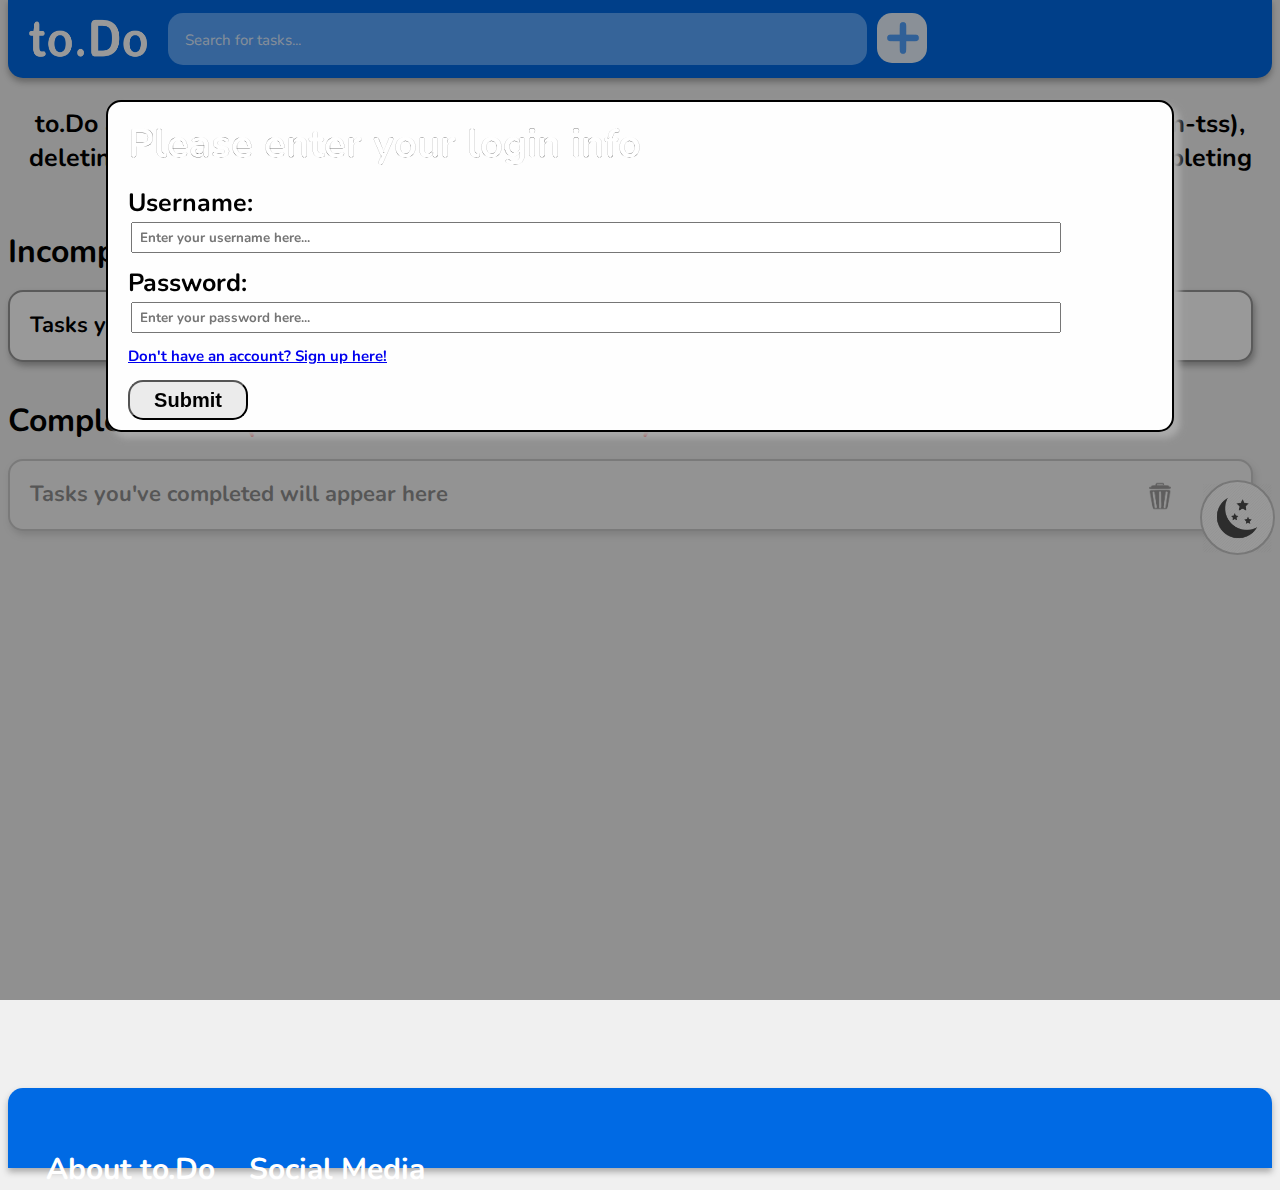
<file: Final Project/Index/Index.html>
<!DOCTYPE html>
<html id="html">
    <head>
        <title>to.Do (Online List App)</title>
        <!-- CSS -->
        <link href="../Index/Index.css" rel="stylesheet" type="text/css">
        <!-- Nunito font -->
        <link href="https://fonts.googleapis.com/css?family=Nunito&display=swap" rel="stylesheet">
        <!-- JavaScript -->
        <script src="../Index/Index.js"></script>
    </head>

    <body>
        <header>
            <!-- The blue bar behind everything -->
            <div style="width:100%;" id="headerRec"></div>
            <!-- to.Do logo -->
            <img src="Untitled-1.png" alt="toDo logo" id="mainlogo">
            <!-- Search Bar -->
            <input type="text" id="headerEntry" placeholder="Search for tasks...">
            <!-- The plus on the add button -->
            <button onclick="addbutton()" id="add"><img src="Untitled-2.png" alt="add button" id="plussign"></button>
        </header>
        <!--Popup modal-->
        <div id="myModal" class="modal">
            <div class="modal-content">
                <!--Login Form-->
                <!--ALSO THE LOGIN DOESNT SAVE TO LOCAL STORAGE YET BICH-->
                <form id="loginForm" onsubmit='return false'>
                    <label>
                        <p id="enterLogin">Please enter your login info</p>
                        Username:
                        <input type="text" name="username" id="usernameInput" placeholder="Enter your username here..."/>
                        <p id="spacer">.</p>
                        Password:
                        <input type="password" name="password" id="passwordInput" placeholder="Enter your password here..."/>
                        <br/>
                        <a href="../SignUpPage/SignUpPage.html" class="links" id="signUpLink">Don't have an account? Sign up here!</a>
                    </label>
                    <br>
                    <input type="submit" value="Submit" id="sendButton" onclick="login()"></input>
                </form>
            </div>
        </div>

        <h1 id="urtasks">to.Do aims to make sure you complete all current tasks before starting new ones. to.Do so (badum-tss), deleting
            a task will delete the top-most task, so ensure you have completed that task before completing another.
        </h1> <!--Placeholder text to prevent bad text formatting-->
        <h1 id="incompTitle">Incomplete Tasks</h1>
            <!-- Uncompleted task container -->
            <ul class="todo" id="incompCont">
                <li id="undoneTaskExample">
                    <label id="taskLabel1" class="taskLabel">Tasks you add will appear here</label>
                    <button id="trashbutton" onclick="trash()"><img src="Untitled-3.png" alt="trashbin" id="heejin"></button>
                </li>      
            </ul>

        <!--COMPLETE TASKS ARE A WIP AND ARE NOT READY FOR USE-->
        <h1 id="compTitle">Complete Tasks</h1> <h1 id="wipnotice">(THIS IS STILL A WIP SRY)</h1>
        <div class="doneContainer">
            <!-- Completed task container -->
            <ul id="finishedCont" class="done">
                <li id="doneTaskExample">
                    <label class="taskComplete">Tasks you've completed will appear here</label>
                    <button id="trashbutton" onclick="trash()"><img src="Untitled-3.png" alt="trashbin" id="heejin"></button>
                </li>
            </ul>
        </div>
        <button id="darkmode" onclick="darken()"><image src="nightmode-512.png" id="dmicon"></image></button>
    </body>
        <div id="footerRec"></div>
        <a href="../Instructions/Instructions.html" class="links" id="about">About to.Do</a>
        <a href="../SocMed/SocMed.html" class="links" id="socmed">Social Media</a>
</html>
</file>
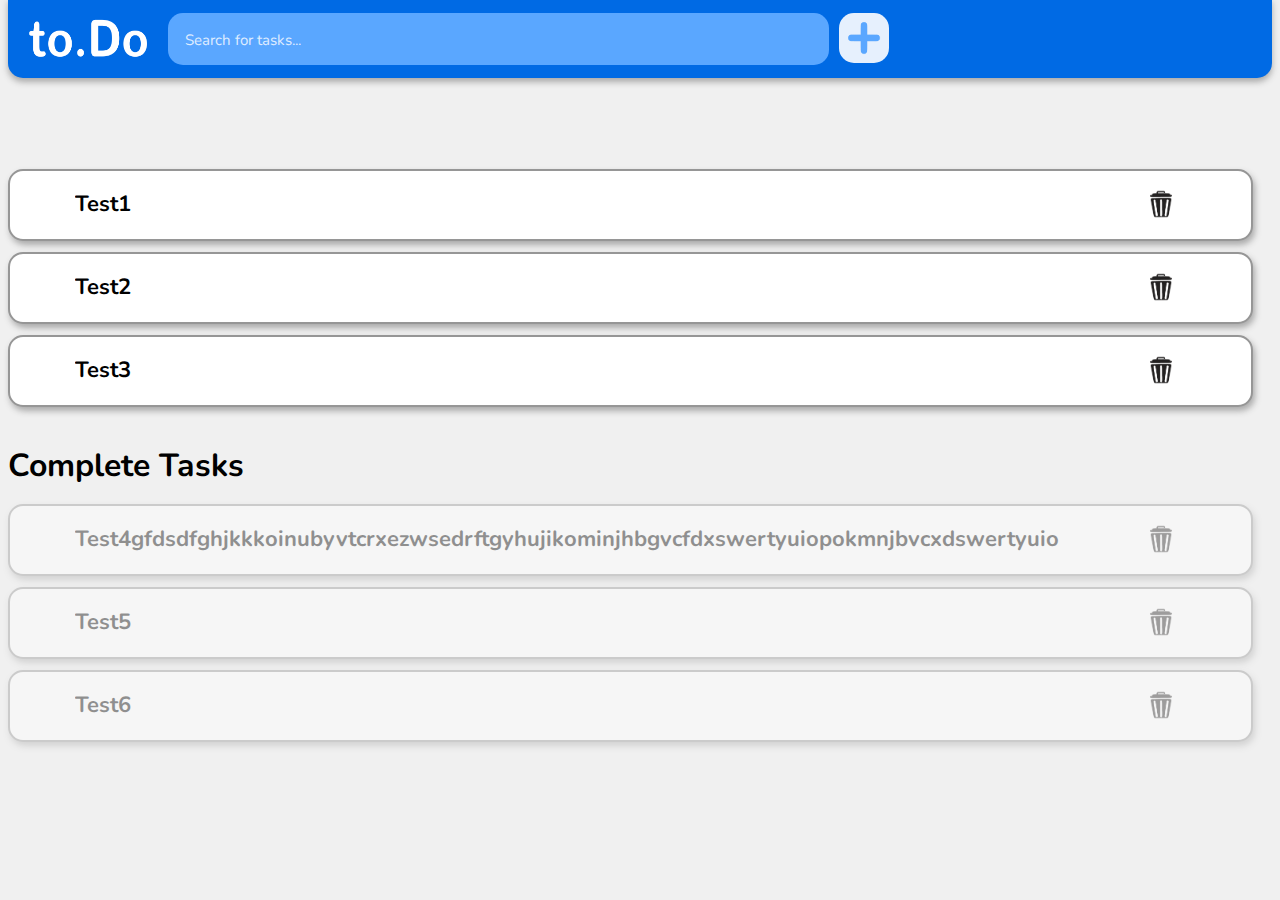
<file: Final Project/ToDoList.html>
<!DOCTYPE html>
<html>
    <head>
        <title>Basic To-Do List</title>
        <!-- CSS -->
        <link href="ToDoList.css" rel="stylesheet" type="text/css">
        <!-- Nunito font -->
        <link href="https://fonts.googleapis.com/css?family=Nunito&display=swap" rel="stylesheet">
        <!-- JavaScript -->
        <script src="ToDoList.js"></script>
    </head>
    <body>
        <header>
            <!-- The blue bar behind everything -->
            <div style="width:100%;" id="headerRec"></div>
            <!-- to.Do logo -->
            <img src="Untitled-1.png" alt="toDo logo" id="mainlogo">
            <!-- Search Bar -->
            <input type="text" id="headerEntry" placeholder="Search for tasks...">
            <!-- The plus on the add button -->
            <img src="Untitled-2.png" alt="add button" id="plussign">
            <button id="add"></button>
        </header>

        <h1 id="incompTitle">Incomplete Tasks</h1>
        <div class="undoneContainer">
            <!-- Uncompleted task container -->
            <ul class="todo">
                <li>
                    <img src="Untitled-3.png" alt="trashbin" id="heejin">
                    <label class="taskLabel">Test1</label>
                    <input type="button" id="trashbutton">
                </li>
            </ul>
            <ul class="todo">
                <li>
                    <img src="Untitled-3.png" alt="trashbin" id="heejin">
                    <label class="taskLabel">Test2</label>
                    <input type="button" id="trashbutton">
                </li>       
            </ul>
            <ul class="todo">
                    <li>
                        <img src="Untitled-3.png" alt="trashbin" id="heejin">
                        <label class="taskLabel">Test3</label>
                        <input type="button" id="trashbutton">
                    </li>       
                </ul>
        </div>

        <h1 id="compTitle">Complete Tasks</h1>
        <div class="doneContainer">
            <!-- Completed task container -->
            <ul class="done">
                <li>
                    <img src="Untitled-3.png" alt="trashbin" id="heejin">
                    <!-- PLEASE TEST OVERFLOWING CHARACTERS THXXX-->
                    <label class="taskComplete">Test4gfdsdfghjkkkoinubyvtcrxezwsedrftgyhujikominjhbgvcfdxswertyuiopokmnjbvcxdswertyuio</label>
                    <input type="button" id="trashbutton">
                </li>
            </ul>
            <ul class="done">
                <li>
                    <img src="Untitled-3.png" alt="trashbin" id="heejin">
                    <label class="taskComplete">Test5</label>
                    <input type="button" id="trashbutton">
                </li>
            </ul>
            <ul class="done">
                    <li>
                        <img src="Untitled-3.png" alt="trashbin" id="heejin">
                        <label class="taskComplete">Test6</label>
                        <input type="button" id="trashbutton">
                    </li>
                </ul>
        </div>
    </body>
    <footer>
        
    </footer>
</html>
</file>
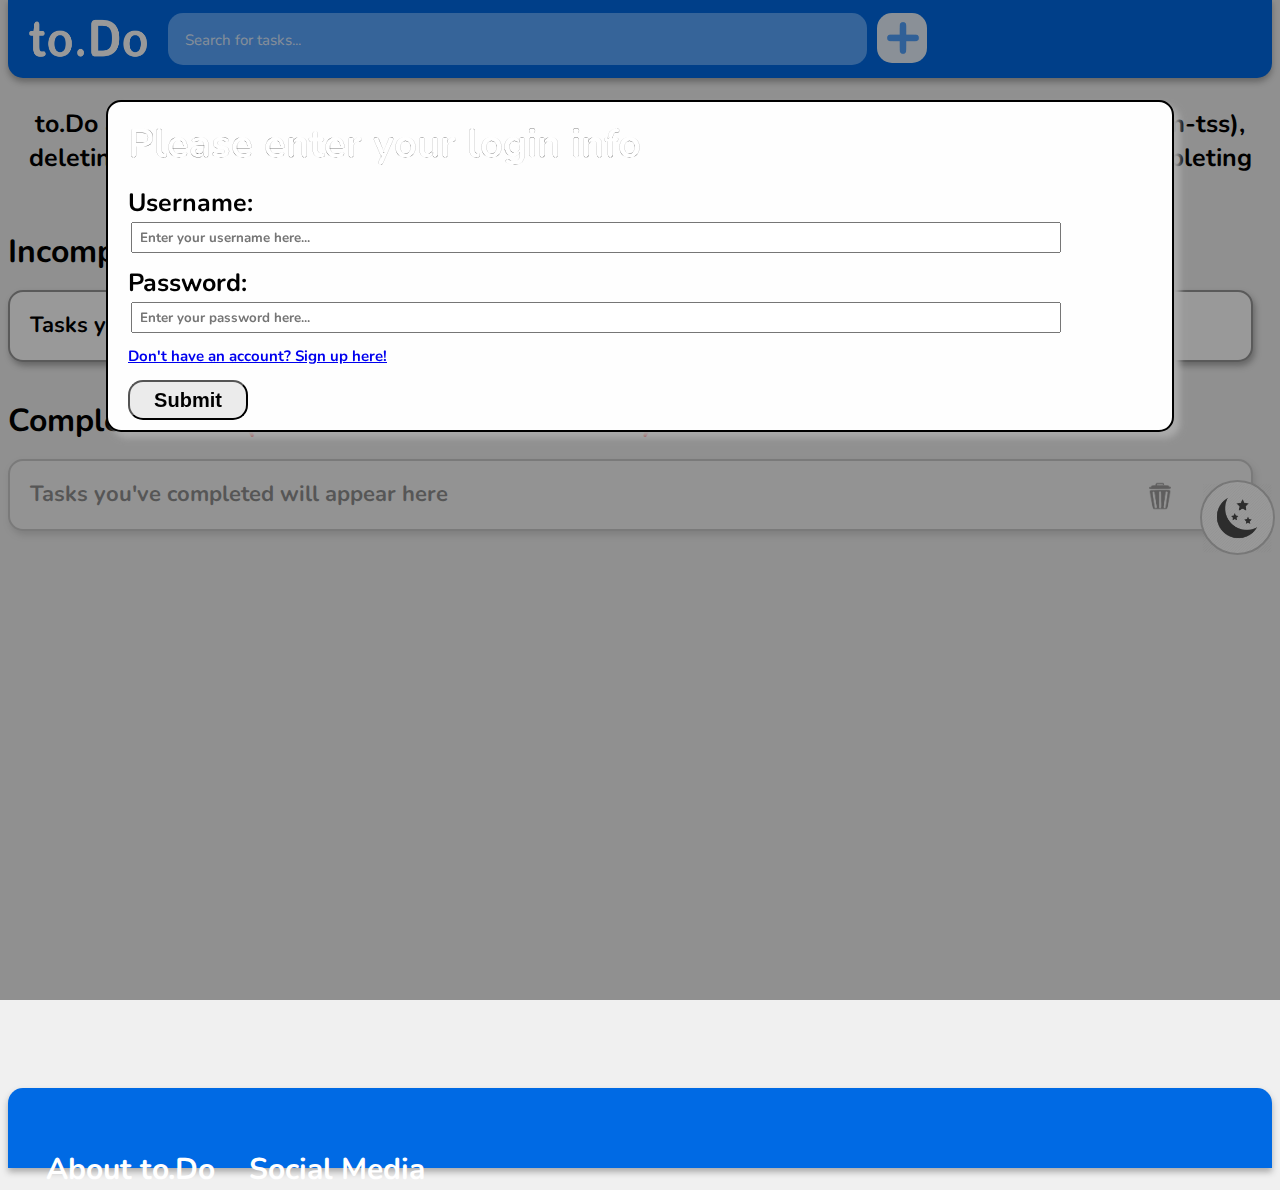
<file: Final Project/indexTESTBUILD/INDEXTESTBUILD.html>
<!DOCTYPE html>
<html id="html">
    <head>
        <title>to.Do (Online List App)</title>
        <!-- CSS -->
        <link href="INDEXTESTBUILD.css" rel="stylesheet" type="text/css">
        <!-- Nunito font -->
        <link href="https://fonts.googleapis.com/css?family=Nunito&display=swap" rel="stylesheet">
        <!-- JavaScript -->
        <script src="./INDEXTESTBUILD.js"></script>
    </head>

    <body>
        <header>
            <!-- The blue bar behind everything -->
            <div style="width:100%;" id="headerRec"></div>
            <!-- to.Do logo -->
            <img src="Untitled-1.png" alt="toDo logo" id="mainlogo">
            <!-- Search Bar -->
            <input type="text" id="headerEntry" placeholder="Search for tasks...">
            <!-- The plus on the add button -->
            <button onclick="addbutton()" id="add"><img src="Untitled-2.png" alt="add button" id="plussign"></button>
        </header>
        <!--Popup modal-->
        <div id="myModal" class="modal">
            <div class="modal-content">
                <!--Login Form-->
                <!--ALSO THE LOGIN DOESNT SAVE TO LOCAL STORAGE YET BICH-->
                <form id="loginForm" onsubmit='return false'>
                    <label>
                        <p id="enterLogin">Please enter your login info</p>
                        Username:
                        <input type="text" name="username" id="usernameInput" placeholder="Enter your username here..."/>
                        <p id="spacer">.</p>
                        Password:
                        <input type="password" name="password" id="passwordInput" placeholder="Enter your password here..."/>
                        <br/>
                        <a href="../SignUpPage/SignUpPage.html" class="links" id="signUpLink">Don't have an account? Sign up here!</a>
                    </label>
                    <br>
                    <input type="submit" value="Submit" id="sendButton" onclick="login()"></input>
                </form>
            </div>
        </div>

        <h1 id="urtasks">to.Do aims to make sure you complete all current tasks before starting new ones. to.Do so (badum-tss), deleting
            a task will delete the top-most task, so ensure you have completed that task before completing another.
        </h1> <!--Placeholder text to prevent bad text formatting-->
        <h1 id="incompTitle">Incomplete Tasks</h1>
            <!-- Uncompleted task container -->
            <ul class="todo" id="incompCont">
                <li id="undoneTaskExample">
                    <label id="taskLabel1" class="taskLabel">Tasks you add will appear here</label>
                    <button id="trashbutton" onclick="trash()"><img src="Untitled-3.png" alt="trashbin" id="heejin"></button>
                </li>      
            </ul>

        <!--COMPLETE TASKS ARE A WIP AND ARE NOT READY FOR USE-->
        <h1 id="compTitle">Complete Tasks</h1> <h1 id="wipnotice">(THIS IS STILL A WIP SRY)</h1>
        <div class="doneContainer">
            <!-- Completed task container -->
            <ul id="finishedCont" class="done">
                <li id="doneTaskExample">
                    <label class="taskComplete">Tasks you've completed will appear here</label>
                    <button id="trashbutton" onclick="trash()"><img src="Untitled-3.png" alt="trashbin" id="heejin"></button>
                </li>
            </ul>
        </div>
        <button id="darkmode" onclick="darken()"><image src="nightmode-512.png" id="dmicon"></image></button>
    </body>
        <div id="footerRec"></div>
        <a href="../Instructions/Instructions.html" class="links" id="about">About to.Do</a>
        <a href="../SocMed/SocMed.html" class="links" id="socmed">Social Media</a>
</html>
</file>
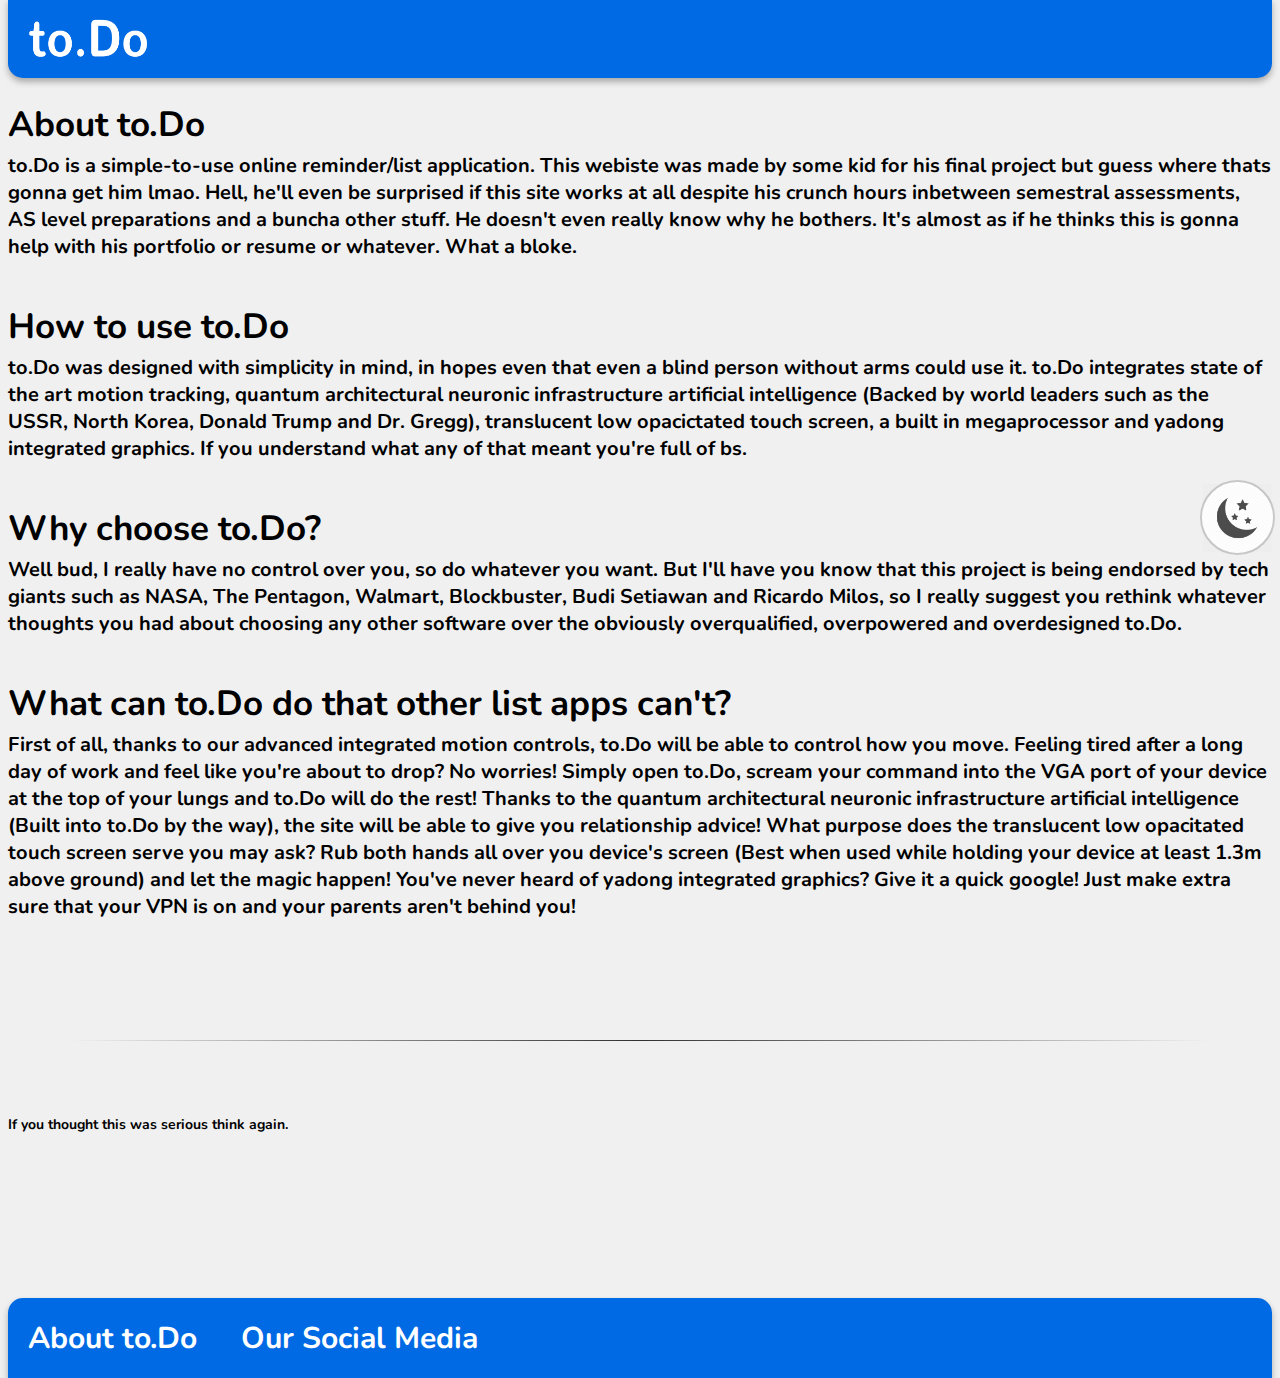
<file: Final Project/Instructions/Instructions.html>
<!DOCTYPE html>
<html id="html">
    <head>
        <title>How to use to.Do</title>
        <link href="Instructions.css" rel="stylesheet" type="text/css">
        <link href="https://fonts.googleapis.com/css?family=Nunito&display=swap" rel="stylesheet">
        <script src="Instructions.js"></script>
    </head>
    <body>
        <header>
            <div id="headerRec"></div>
            <a href="../Index/Index.html" id="redirecthome"><img src="Untitled-1.png" alt="toDo logo" id="mainlogo"></a>
        </header>
        <h1 id="abt">About to.Do</h1>
        <p id="abtt">to.Do is a simple-to-use online reminder/list application. This webiste was made by some kid for his final project
            but guess where thats gonna get him lmao. Hell, he'll even be surprised if this site works at all despite his crunch hours
            inbetween semestral assessments, AS level preparations and a buncha other stuff. He doesn't even really know why he bothers.
            It's almost as if he thinks this is gonna help with his portfolio or resume or whatever. What a bloke.
        </p>
        <h1 id="htu">How to use to.Do</h1>
        <p id="htut">to.Do was designed with simplicity in mind, in hopes even that even a blind person without arms could use it. to.Do integrates
            state of the art motion tracking, quantum architectural neuronic infrastructure artificial intelligence (Backed by world leaders
            such as the USSR, North Korea, Donald Trump and Dr. Gregg), translucent low opacictated touch screen, a built in megaprocessor
            and yadong integrated graphics. If you understand what any of that meant you're full of bs.
        </p>
        <h1 id="whytodo">Why choose to.Do?</h1>
        <p id="whytodot">Well bud, I really have no control over you, so do whatever you want. But I'll have you know that this project is being endorsed
            by tech giants such as NASA, The Pentagon, Walmart, Blockbuster, Budi Setiawan and Ricardo Milos, so I really suggest you rethink
            whatever thoughts you had about choosing any other software over the obviously overqualified, overpowered and overdesigned to.Do.
        </p>
        <h1 id="whattodo">What can to.Do do that other list apps can't?</h1>
        <p id="whattodot">First of all, thanks to our advanced integrated motion controls, to.Do will be able to control how you move. Feeling tired after a
            long day of work and feel like you're about to drop? No worries! Simply open to.Do, scream your command into the VGA port of your
            device at the top of your lungs and to.Do will do the rest! Thanks to the quantum architectural neuronic infrastructure artificial
            intelligence (Built into to.Do by the way), the site will be able to give you relationship advice! What purpose does the translucent
            low opacitated touch screen serve you may ask? Rub both hands all over you device's screen (Best when used while holding your device
            at least 1.3m above ground) and let the magic happen! You've never heard of yadong integrated graphics? Give it a quick google! Just
            make extra sure that your VPN is on and your parents aren't behind you!
        <br>
        <div class="wrapper">
            <div class="divider div-transparent"></div>
        </div>
        <p style="font-size:14px;">If you thought this was serious think again.</p>
        <button id="darkmode" onclick="darken()"><image src="nightmode-512.png" id="dmicon"></image></button>
    </body>
        <div id="footerRec"></div>
        <a href="../Instructions/Instructions.html" class="links" id="about">About to.Do</a>
        <a href="../SocMed/SocMed.html" class="links" id="socmed">Our Social Media</a>
</html>
</file>
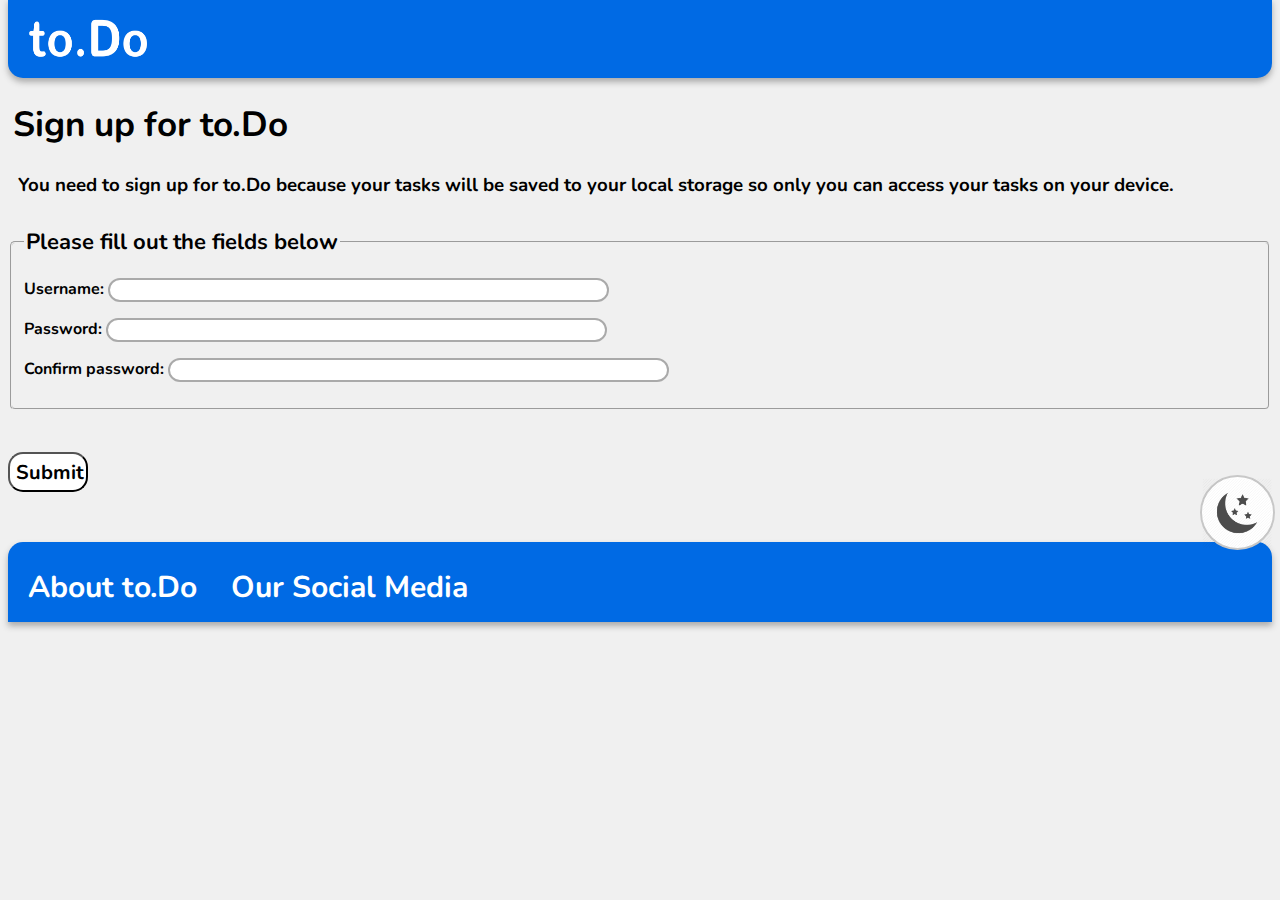
<file: Final Project/SignUpPage/SignUpPage.html>
<!DOCTYPE html>
<html id="html">
    <head>
        <title>Sign up for to.Do</title>
        <!-- CSS -->
        <link href="SignUpPage.css" rel="stylesheet" type="text/css">
        <!-- Nunito font -->
        <link href="https://fonts.googleapis.com/css?family=Nunito&display=swap" rel="stylesheet">
        <!-- JavaScript -->
        <script src="../SignUpPage/SignUpPage.js"></script>
    </head>

    <body>
        <header>
            <!-- The blue bar behind everything -->
            <div style="width:100%;" id="headerRec"></div>
            <!-- to.Do logo -->
            <a href="../Index/Index.html" id="redirecthome"><img src="Untitled-1.png" alt="toDo logo" id="mainlogo"></a>
        </header>

        <h1 id="signintext">Sign up for to.Do</h1>
        <h3 id="why">You need to sign up for to.Do because your tasks will be
            saved to your local storage so only you can access your tasks
            on your device.
        </h3>
        <form>
            <fieldset id="pinfo">
                <legend>Please fill out the fields below</legend>
                <p>
                    <label for="uName">Username:</label>
                    <input id="userName" name="username" type="text">
                </p>
                <p>
                    <label for="password">Password:</label>
                    <input id="password" name="passWord" type="text">
                </p>
                <p>
                    <label for="confirmPassword">Confirm password:</label>
                    <input id="confirmPassword" name="confirmpassWord" type="password">
                </p>
            </fieldset>
        </form>
        <br>
        <input type="submit" value="Submit" id="signedUp" onclick="sendinfo()"></input>
        <button id="darkmode" onclick="darken()"><image src="nightmode-512.png" id="dmicon"></image></button>
    </body>
    <footer>
        <div id="footerRec"></div>
        <a href="../Instructions/Instructions.html" class="links" id="about">About to.Do</a>
        <a href="../SocMed/SocMed.html" class="links" id="socmed">Our Social Media</a>
    </footer>
</html>
</file>
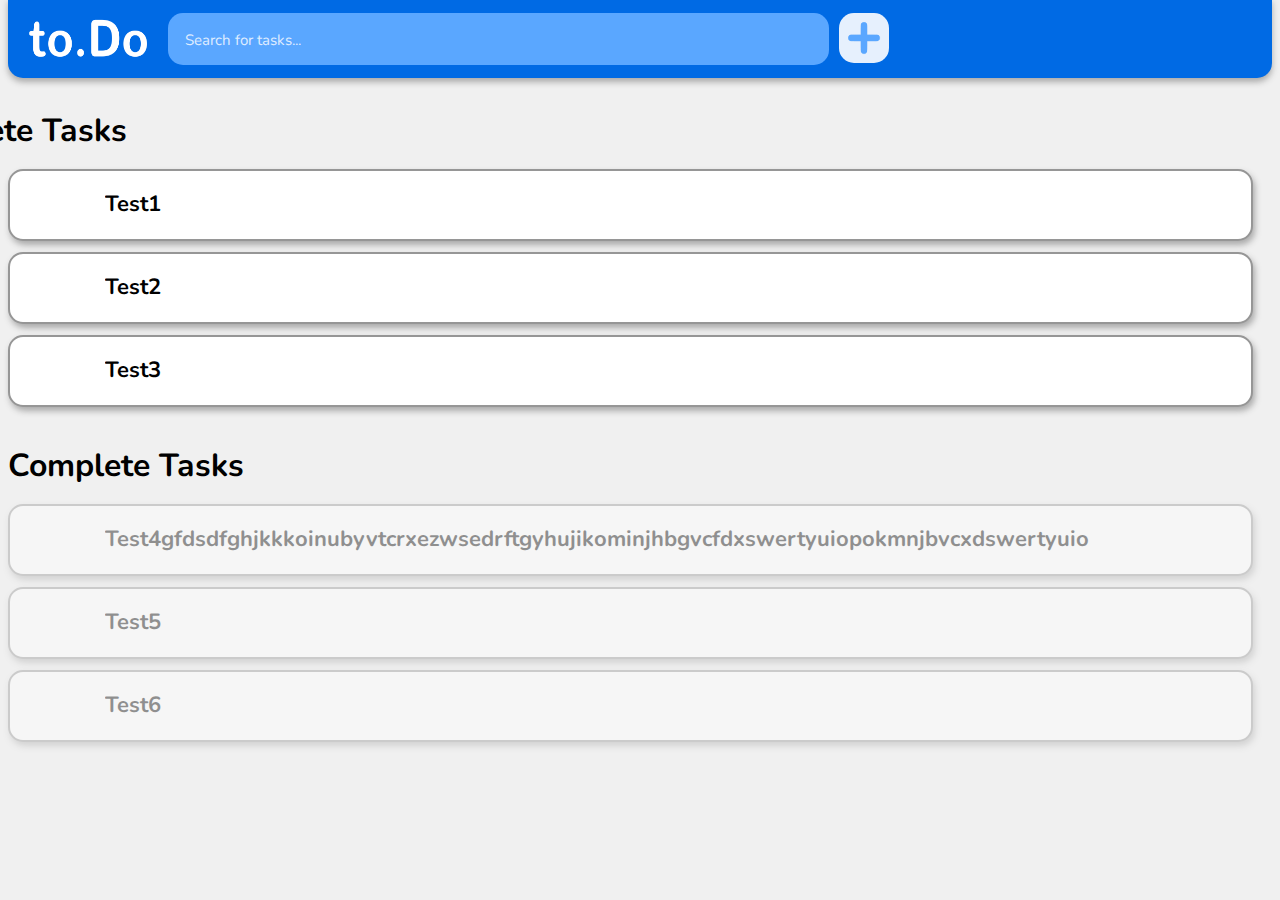
<file: Final Project/ToDoList/ToDoList.html>
<!DOCTYPE html>
<html>
    <head>
        <title>Basic To-Do List</title>
        <!-- CSS -->
        <link href="ToDoList.css" rel="stylesheet" type="text/css">
        <!-- Nunito font -->
        <link href="https://fonts.googleapis.com/css?family=Nunito&display=swap" rel="stylesheet">
        <!-- JavaScript -->
        <script src="ToDoList.js"></script>
    </head>
    
        <header>
            <!-- The blue bar behind everything -->
            <div style="width:100%;" id="headerRec"></div>
            <!-- to.Do logo -->
            <img src="Untitled-1.png" alt="toDo logo" id="mainlogo">
            <!-- Search Bar -->
            <input type="text" id="headerEntry" placeholder="Search for tasks...">
            <!-- The plus on the add button -->
            <img src="Untitled-2.png" alt="add button" id="plussign">
            <button id="add"></button>
        </header>
    <body>
        <h1 id="incompTitle">Incomplete Tasks</h1> <!--RUSAK ENTAH NAPA-->
        <div class="undoneContainer">
            <!-- Uncompleted task container -->
            <ul class="todo">
                <li>
                    <img src="Untitled-3.png" alt="trashbin" id="heejin">
                    <label class="taskLabel">Test1</label>
                    <input type="button" id="trashbutton">
                </li>
            </ul>
            <ul class="todo">
                <li>
                    <img src="Untitled-3.png" alt="trashbin" id="heejin">
                    <label class="taskLabel">Test2</label>
                    <input type="button" id="trashbutton">
                </li>       
            </ul>
            <ul class="todo">
                    <li>
                        <img src="Untitled-3.png" alt="trashbin" id="heejin">
                        <label class="taskLabel">Test3</label>
                        <input type="button" id="trashbutton">
                    </li>       
                </ul>
        </div>

        <h1 id="compTitle">Complete Tasks</h1>
        <div class="doneContainer">
            <!-- Completed task container -->
            <ul class="done">
                <li>
                    <img src="Untitled-3.png" alt="trashbin" id="heejin">
                    <!-- PLEASE TEST OVERFLOWING CHARACTERS THXXX-->
                    <label class="taskComplete">Test4gfdsdfghjkkkoinubyvtcrxezwsedrftgyhujikominjhbgvcfdxswertyuiopokmnjbvcxdswertyuio</label>
                    <input type="button" id="trashbutton">
                </li>
            </ul>
            <ul class="done">
                <li>
                    <img src="Untitled-3.png" alt="trashbin" id="heejin">
                    <label class="taskComplete">Test5</label>
                    <input type="button" id="trashbutton">
                </li>
            </ul>
            <ul class="done">
                    <li>
                        <img src="Untitled-3.png" alt="trashbin" id="heejin">
                        <label class="taskComplete">Test6</label>
                        <input type="button" id="trashbutton">
                    </li>
                </ul>
        </div>
    </body>
    <footer>
        
    </footer>
</html>
</file>
<file: Final Project/Index/Index.css>
html {
    font-family: 'Nunito', sans-serif;
    background-color: rgb(240, 240, 240, 0.98);
    width: auto;
    max-width: 100%;
    overflow-x: hidden;
}

body {
    height: 100%;
    z-index: -1;
}

h1 {
    position: relative;
    font-weight: bold;
    font-size: 32px;
    float: left;
    z-index: 0;
}

/* Text field input style */
input {
    width: 90%;
    height: 25px;
}

/* LOGIN POPUP ELEMENTS */
/* Login Popup modal */
.modal {
    display: none;
    position: fixed;
    z-index: 1;
    padding-top: 100px;
    left: 0;
    top: 0;
    width: 100%;
    height: 100%;
    overflow: auto;
    background-color: rgb(0,0,0);
    background-color: rgba(0,0,0,0.4);
}

/* Login Popup Modal Content */
.modal-content {
    background-color: #fefefe;
    margin: auto;
    padding: 20px;
    border: 2px solid rgb(0, 0, 0);
    border-radius: 15px;
    width: 80%;
    font-weight: bold;
    font-size: 25px;
    box-shadow: 6px 6px 6px rgb(170, 170, 170);
}

/* Login popup title */
#enterLogin {
    position: relative;
    margin: 5px;
    top: -10px;
    left: -5px;
    font-size: 40px;
    color: white;
    font-weight: bold;
    -webkit-text-stroke: 0.1px black;
}

/* Space between Username and Password text */
#spacer {
    color: transparent;
    font-size: 3px;
}

/* Login Popup Username Field */
#usernameInput {
    position: relative;
    right: -3px;
    top: -3px;
}

#usernameInput::placeholder {
    font-weight: bold;
    font-family: 'Nunito', sans-serif;
    text-indent: 5px;
}

/* Login Popup Password Field */
#passwordInput {
    position: relative;
    right: -3px;
    top: -3px;
}

#passwordInput::placeholder {
    font-weight: bold;
    font-family: 'Nunito', sans-serif;
    text-indent: 5px;
}

#signUpLink {
    font-size: 15px;
}

/* Login Popup Submit Button */
#sendButton {
    border-radius: 15px;
    border-color: black;
    background-color: rgba(235, 235, 235, 0.98);
    font-weight: bold;
    font-size: 20px;
    position: relative;
    width: 120px;
    height: 40px;
    top: 10px;
}

/* END OF LOGIN POPUP ELEMENTS */

/* HEADER ELEMENTS */
/* to.Do Logo Img */
#mainlogo {
    position: relative;
    z-index: 0;
    width: 120px;
    height: 80px;
    float: left;
    margin-top: -90px;
    left: 20px;
}

/* Blue header bar */
#headerRec {
    position: relative;
    width: 100%;
    height: 80px;
    bottom: 10px;
    z-index: -1;
    background-color: rgb(0, 106, 228);
    border-bottom-left-radius: 15px;
    border-bottom-right-radius: 15px;
    box-shadow: 0px 4px 6px rgb(170, 170, 170);
}

/* Header text entry bar */
#headerEntry {
    position: relative;
    bottom: 75px;
    text-indent: 15px;
    font-size: 15px;
    color: white;
    z-index: 1;
    left: 160px;
    float: left;
    width: 55%;
    height: 50px;
    background: rgb(90, 167, 255);
    border-radius: 15px;
    border: 0px;
    box-shadow: none;
    outline: none;
}

#headerEntry::placeholder {
    color: white;
    opacity: 0.8;
    font-family: 'Nunito', sans-serif;
}

/* Plus img on add button */
#plussign {
    position: relative;
    z-index: 1;
    width: 40px;
    height: 40px;
    float: left;
    left: 0px;
}

button#add {
    position: relative;
    z-index: 0;
    width: 50px;
    height: 50px;
    float: left;
    margin-top: -75px;
    left: 170px;
    background: white;
    outline: none;
    border-radius: 15px;
    border: none;
    position: relative;
    opacity: 0.9;
}

/* END OF HEADER ELEMENTS */

/* Placeholder text to prevent bad text formatting */
#urtasks {
    position: relative;
    float: left;
    font-size: 25px;
    font-weight: bold;
    top: -50px;
    margin-bottom: -50px;
    text-align: center;
    margin-left: 2px;
    margin-right: 2px;
}

/* Incomplete Task Label */
#incompTitle {
    z-index: -1;
}

/* Title of Incomplete task */
.taskLabel {
    z-index: 1;
    max-width: 95%;
    height: 50px;
    overflow: hidden;
    left: 0px;
    position: relative;
}

/* Title of Incomplete Added tasks */
.undoneAddedTasks {
    z-index: 1;
    max-width: 95%;
    height: 50px;
    overflow: hidden;
    left: 0px;
    position: relative;
}

/* Text container */
.todo {
    z-index: -1;
    position: relative;
    width: 95%;
    float: left;
    margin-top: -5px;
    border-style: solid;
    border-width: 2px;
    border-color: rgb(150, 150, 150);
    border-radius: 15px;
    font-weight: bold;
    background-color: white;
    box-shadow: 2px 4px 6px rgb(170, 170, 170);
}

ul.todo li {
    z-index: -1;
    width: 90%;
    height: 50px;
    float: left;
    margin-top: 18px;
    margin-left: -20px;
    background-color: white;
    list-style: none;
    font-size: 22px;
}

/* Title of Complete task */
.taskComplete {
    z-index: 1;
    max-width: 95%;
    height: 50px;
    overflow: hidden;
    left: 0px;
    position: relative;
}

/* Text container */
.done {
    z-index: -1;
    position: relative;
    width: 95%;
    float: left;
    margin-top: -5px;
    border-style: solid;
    border-width: 2px;
    border-color: rgb(150, 150, 150);
    border-radius: 15px;
    font-weight: bold;
    background-color: white;
    box-shadow: 2px 4px 6px rgb(170, 170, 170);
    opacity: 40%;
}

ul.done li {
    z-index: -1;
    width: 90%;
    height: 50px;
    float: left;
    margin-top: 18px;
    margin-left: -20px;
    background-color: white;
    list-style: none;
    font-size: 22px;
}

/* Button to open Detail Modal */
#taskButton {
    z-index: 1;
    position: relative;
    width: 95%;
    height: 70px;
    float: left;
    top: -71px;
    left: 40px;
    background-color: transparent;
    border: none;
    border-radius: 15px;
}

/* Task Detail Modal */
.taskcontent {
    background-color: #fefefe;
    margin: auto;
    z-index: 1;
    padding: 20px;
    border: 2px solid rgb(0, 0, 0);
    border-radius: 15px;
    width: 80%;
    height: 150px;
    font-weight: bold;
    font-size: 25px;
    box-shadow: 6px 6px 6px rgb(170, 170, 170);
}

/* Content inside Task Detail Modal */
.taskdetails {
    position: relative;
    float: left;
    left: -250px;
    top: 50px;
}

/* Trash Can Icon */
#heejin { /* Ganti ga ya?? */
    position: relative;
    width: 30px;
    height: 30px;
    float: right;
    left: -5px;
}

#trashbutton {
    position: relative;
    z-index: 1;
    width: 60px;
    height: 70px;
    float: right;
    margin-top: -18px;
    border-radius: 15px;
    background-color: transparent;
    outline: none;
    border: none;
    left: 75px;
}

#wipnotice{
    position: relative;
    color: red;
    font-size: 32px;
    font-weight: bold;
}

/* Dark Mode Button */
#darkmode {
    width: 75px;
    height: 75px;
    position: fixed;
    float: right;
    right: 5px;
    top: 480px;
    border-radius: 100px;
    background-color: white;
    font-weight: bold;
    border-style: solid;
    border-color: rgb(200, 200, 200);
}

/* Dark Mode Moon/Star Icon */
#dmicon {
    width: 70px;
    height: 70px;
    position: fixed;
    float: right;
    right: 8px;
    top: 483px;
}

/* Blue bar at bottom of page */
#footerRec {
    position: relative;
    width: 100%;
    height: 80px;
    left: 0px;
    bottom: -1000px;
    z-index: -1;
    background-color: rgb(0, 106, 228);
    border-top-left-radius: 15px;
    border-top-right-radius: 15px;
    box-shadow: 0px 4px 6px rgb(170, 170, 170);
}

/* About to.Do link */
#about {
    position: relative;
    color: white;
    font-weight: bold;
    font-size: 30px;
    text-decoration: none;
    top: 940px;
    left: -220px;
}

/* to.Do social media link (kyk ada aja) */
#socmed {
    position: relative;
    color: white;
    font-weight: bold;
    font-size: 30px;
    text-decoration: none;
    top: 940px;
    left: -190px;
}
</file>
<file: Final Project/ToDoList.css>
html {
    font-family: 'Nunito', sans-serif;
    background-color: rgba(240, 240, 240, 0.98)
}

#mainlogo {
    position: relative;
    z-index: 0;
    width: 120px;
    height: 80px;
    float: left;
    margin-top: -90px;
    left: 20px;
}

#headerRec {
    position: relative;
    width: 100%;
    height: 80px;
    bottom: 10px;
    z-index: -1;
    background-color: rgb(0, 106, 228);
    border-bottom-left-radius: 15px;
    border-bottom-right-radius: 15px;
    box-shadow: 0px 4px 6px rgb(170, 170, 170);
}

#headerEntry {
    position: relative;
    bottom: 75px;
    text-indent: 15px;
    font-size: 15px;
    color: white;
    z-index: 1;
    left: 160px;
    float: left;
    width: 52%;
    height: 50px;
    background: rgb(90, 167, 255);
    border-radius: 15px;
    border: 0px;
    box-shadow: none;
    outline: none;
}

#headerEntry::placeholder {
    color: white;
    opacity: 0.8;
    font-family: 'Nunito', sans-serif;
}

#plussign {
    position: relative;
    z-index: 1;
    width: 40px;
    height: 40px;
    float: left;
    margin-top: -70px;
    left: 175px;
}

button#add {
    position: relative;
    z-index: 0;
    width: 50px;
    height: 50px;
    float: left;
    margin-top: -75px;
    left: 170px;
    background: white;
    outline: none;
    border-radius: 15px;
    border: none;
    position: relative;
    opacity: 0.9;
}

h1 {
    position: relative;
    font-weight: bold;
    font-size: 32px;
    float: left;
}

#incompTitle {
    position: relative;
    right: 990px;
}

#comptTitle {
    position: relative;
    right: 740px;
}

/* Text container */
.todo {
    position: relative;
    width: 95%;
    float: left;
    margin-top: -5px;
    border-style: solid;
    border-width: 2px;
    border-color: rgb(150, 150, 150);
    border-radius: 15px;
    font-weight: bold;
    background-color: white;
    box-shadow: 2px 4px 6px rgb(170, 170, 170);
}

ul.todo li {
    width: 90%;
    height: 50px;
    float: left;
    margin-top: 18px;
    margin-left: -20px;
    background-color: white;
    list-style: none;
    font-size: 22px;
}

/* Text container */
.done {
    position: relative;
    width: 95%;
    float: left;
    margin-top: -5px;
    border-style: solid;
    border-width: 2px;
    border-color: rgb(150, 150, 150);
    border-radius: 15px;
    font-weight: bold;
    background-color: white;
    box-shadow: 2px 4px 6px rgb(170, 170, 170);
    opacity: 40%;
}

ul.done li {
    z-index: 1;
    width: 90%;
    height: 50px;
    float: left;
    margin-top: 18px;
    margin-left: -20px;
    background-color: white;
    list-style: none;
    font-size: 22px;
}

#heejin { /* Trash Can Icon */
    width: 30px;
    height: 30px;
    float: right;
    margin-right: -65px;
}

#trashbutton {
    z-index: 0;
    width: 90%;
    height: 70px;
    float: left;
    margin-top: -18px;
    margin-left: -20px;
    border-radius: 15px; 
    background-color: transparent;
    outline: none;
    border: none;
}

.taskLabel {
    float: left;
    max-width: 95%;
    overflow: hidden;
    margin-left: 45px;
}

.taskComplete {
    float: left;
    max-width: 95%;
    overflow: hidden;
    margin-left: 45px;
}

#footerRec {
    position: relative;
    opacity: 100%;
    width: 100%;
    height: 80px;
    left: 0px;
    bottom: -100px;
    z-index: -1;
    background-color: rgb(0, 106, 228);
    border-top-left-radius: 15px;
    border-top-right-radius: 15px;
    box-shadow: 0px 4px 6px rgb(170, 170, 170);
}

.links {
    position: relative;
    color: white;
    font-weight: bold;
    font-size: 30px;
    text-decoration: none;
}

#about {
    top: 60px;
    left: 20px;
}

#socmed {
    top: 60px;
    left: 60px;
}
</file>
<file: Final Project/indexTESTBUILD/INDEXTESTBUILD.css>
html {
    font-family: 'Nunito', sans-serif;
    background-color: rgb(240, 240, 240, 0.98);
    width: auto;
    max-width: 100%;
    overflow-x: hidden;
}

body {
    height: 100%;
    z-index: -1;
}

h1 {
    position: relative;
    font-weight: bold;
    font-size: 32px;
    float: left;
    z-index: 0;
}

/* Text field input style */
input {
    width: 90%;
    height: 25px;
}

/* LOGIN POPUP ELEMENTS */
/* Login Popup modal */
.modal {
    display: none;
    position: fixed;
    z-index: 1;
    padding-top: 100px;
    left: 0;
    top: 0;
    width: 100%;
    height: 100%;
    overflow: auto;
    background-color: rgb(0,0,0);
    background-color: rgba(0,0,0,0.4);
}

/* Login Popup Modal Content */
.modal-content {
    background-color: #fefefe;
    margin: auto;
    padding: 20px;
    border: 2px solid rgb(0, 0, 0);
    border-radius: 15px;
    width: 80%;
    font-weight: bold;
    font-size: 25px;
    box-shadow: 6px 6px 6px rgb(170, 170, 170);
}

/* Login popup title */
#enterLogin {
    position: relative;
    margin: 5px;
    top: -10px;
    left: -5px;
    font-size: 40px;
    color: white;
    font-weight: bold;
    -webkit-text-stroke: 0.1px black;
}

/* Space between Username and Password text */
#spacer {
    color: transparent;
    font-size: 3px;
}

/* Login Popup Username Field */
#usernameInput {
    position: relative;
    right: -3px;
    top: -3px;
}

#usernameInput::placeholder {
    font-weight: bold;
    font-family: 'Nunito', sans-serif;
    text-indent: 5px;
}

/* Login Popup Password Field */
#passwordInput {
    position: relative;
    right: -3px;
    top: -3px;
}

#passwordInput::placeholder {
    font-weight: bold;
    font-family: 'Nunito', sans-serif;
    text-indent: 5px;
}

#signUpLink {
    font-size: 15px;
}

/* Login Popup Submit Button */
#sendButton {
    border-radius: 15px;
    border-color: black;
    background-color: rgba(235, 235, 235, 0.98);
    font-weight: bold;
    font-size: 20px;
    position: relative;
    width: 120px;
    height: 40px;
    top: 10px;
}

/* END OF LOGIN POPUP ELEMENTS */

/* HEADER ELEMENTS */
/* to.Do Logo Img */
#mainlogo {
    position: relative;
    z-index: 0;
    width: 120px;
    height: 80px;
    float: left;
    margin-top: -90px;
    left: 20px;
}

/* Blue header bar */
#headerRec {
    position: relative;
    width: 100%;
    height: 80px;
    bottom: 10px;
    z-index: -1;
    background-color: rgb(0, 106, 228);
    border-bottom-left-radius: 15px;
    border-bottom-right-radius: 15px;
    box-shadow: 0px 4px 6px rgb(170, 170, 170);
}

/* Header text entry bar */
#headerEntry {
    position: relative;
    bottom: 75px;
    text-indent: 15px;
    font-size: 15px;
    color: white;
    z-index: 1;
    left: 160px;
    float: left;
    width: 55%;
    height: 50px;
    background: rgb(90, 167, 255);
    border-radius: 15px;
    border: 0px;
    box-shadow: none;
    outline: none;
}

#headerEntry::placeholder {
    color: white;
    opacity: 0.8;
    font-family: 'Nunito', sans-serif;
}

/* Plus img on add button */
#plussign {
    position: relative;
    z-index: 1;
    width: 40px;
    height: 40px;
    float: left;
    left: 0px;
}

button#add {
    position: relative;
    z-index: 0;
    width: 50px;
    height: 50px;
    float: left;
    margin-top: -75px;
    left: 170px;
    background: white;
    outline: none;
    border-radius: 15px;
    border: none;
    position: relative;
    opacity: 0.9;
}

/* END OF HEADER ELEMENTS */

/* Placeholder text to prevent bad text formatting */
#urtasks {
    position: relative;
    float: left;
    font-size: 25px;
    font-weight: bold;
    top: -50px;
    margin-bottom: -50px;
    text-align: center;
    margin-left: 2px;
    margin-right: 2px;
}

/* Incomplete Task Label */
#incompTitle {
    z-index: -1;
}

/* Title of Incomplete task */
.taskLabel {
    z-index: 1;
    max-width: 95%;
    height: 50px;
    overflow: hidden;
    left: 0px;
    position: relative;
}

/* Title of Incomplete Added tasks */
.undoneAddedTasks {
    z-index: 1;
    max-width: 95%;
    height: 50px;
    overflow: hidden;
    left: 0px;
    position: relative;
}

/* Text container */
.todo {
    z-index: -1;
    position: relative;
    width: 95%;
    float: left;
    margin-top: -5px;
    border-style: solid;
    border-width: 2px;
    border-color: rgb(150, 150, 150);
    border-radius: 15px;
    font-weight: bold;
    background-color: white;
    box-shadow: 2px 4px 6px rgb(170, 170, 170);
}

ul.todo li {
    z-index: -1;
    width: 90%;
    height: 50px;
    float: left;
    margin-top: 18px;
    margin-left: -20px;
    background-color: white;
    list-style: none;
    font-size: 22px;
}

/* Title of Complete task */
.taskComplete {
    z-index: 1;
    max-width: 95%;
    height: 50px;
    overflow: hidden;
    left: 0px;
    position: relative;
}

/* Text container */
.done {
    z-index: -1;
    position: relative;
    width: 95%;
    float: left;
    margin-top: -5px;
    border-style: solid;
    border-width: 2px;
    border-color: rgb(150, 150, 150);
    border-radius: 15px;
    font-weight: bold;
    background-color: white;
    box-shadow: 2px 4px 6px rgb(170, 170, 170);
    opacity: 40%;
}

ul.done li {
    z-index: -1;
    width: 90%;
    height: 50px;
    float: left;
    margin-top: 18px;
    margin-left: -20px;
    background-color: white;
    list-style: none;
    font-size: 22px;
}

/* Button to open Detail Modal */
#taskButton {
    z-index: 1;
    position: relative;
    width: 95%;
    height: 70px;
    float: left;
    top: -71px;
    left: 40px;
    background-color: transparent;
    border: none;
    border-radius: 15px;
}

/* Task Detail Modal */
.taskcontent {
    background-color: #fefefe;
    margin: auto;
    z-index: 1;
    padding: 20px;
    border: 2px solid rgb(0, 0, 0);
    border-radius: 15px;
    width: 80%;
    height: 150px;
    font-weight: bold;
    font-size: 25px;
    box-shadow: 6px 6px 6px rgb(170, 170, 170);
}

/* Content inside Task Detail Modal */
.taskdetails {
    position: relative;
    float: left;
    left: -250px;
    top: 50px;
}

/* Trash Can Icon */
#heejin { /* Ganti ga ya?? */
    position: relative;
    width: 30px;
    height: 30px;
    float: right;
    left: -5px;
}

#trashbutton {
    position: relative;
    z-index: 1;
    width: 60px;
    height: 70px;
    float: right;
    margin-top: -18px;
    border-radius: 15px;
    background-color: transparent;
    outline: none;
    border: none;
    left: 75px;
}

#wipnotice{
    position: relative;
    color: red;
    font-size: 32px;
    font-weight: bold;
}

/* Dark Mode Button */
#darkmode {
    width: 75px;
    height: 75px;
    position: fixed;
    float: right;
    right: 5px;
    top: 480px;
    border-radius: 100px;
    background-color: white;
    font-weight: bold;
    border-style: solid;
    border-color: rgb(200, 200, 200);
}

/* Dark Mode Moon/Star Icon */
#dmicon {
    width: 70px;
    height: 70px;
    position: fixed;
    float: right;
    right: 8px;
    top: 483px;
}

/* Blue bar at bottom of page */
#footerRec {
    position: relative;
    width: 100%;
    height: 80px;
    left: 0px;
    bottom: -1000px;
    z-index: -1;
    background-color: rgb(0, 106, 228);
    border-top-left-radius: 15px;
    border-top-right-radius: 15px;
    box-shadow: 0px 4px 6px rgb(170, 170, 170);
}

/* About to.Do link */
#about {
    position: relative;
    color: white;
    font-weight: bold;
    font-size: 30px;
    text-decoration: none;
    top: 940px;
    left: -220px;
}

/* to.Do social media link (kyk ada aja) */
#socmed {
    position: relative;
    color: white;
    font-weight: bold;
    font-size: 30px;
    text-decoration: none;
    top: 940px;
    left: -190px;
}
</file>
<file: Final Project/Instructions/Instructions.css>
html {
    font-family: 'Nunito', sans-serif;
    background-color: rgb(240, 240, 240, 0.98)
}

#mainlogo {
    position: relative;
    z-index: 0;
    width: 120px;
    height: 80px;
    float: left;
    margin-top: -90px;
    left: 20px;
}

#headerRec {
    position: relative;
    width: 100%;
    height: 80px;
    bottom: 10px;
    z-index: -1;
    background-color: rgb(0, 106, 228);
    border-bottom-left-radius: 15px;
    border-bottom-right-radius: 15px;
    box-shadow: 0px 4px 6px rgb(170, 170, 170);
}

h1 {
    font-weight: bold;
    font-size: 35px;
    position: relative;
    bottom: 10px;
}

p {
    font-weight: bold;
    font-size: 20px;
    position: relative;
    bottom: 30px;
}

.wrapper {
    padding-bottom: 90px;
}

.divider {
    position: relative;
    margin-top: 90px;
    height: 1px;
}

.div-transparent:before {
	content: "";
	position: absolute;
	top: 0;
	left: 5%;
	right: 5%;
	width: 90%;
	height: 1px;
	background-image: linear-gradient(to right, transparent, rgb(48,49,51), transparent);
}

#footerRec {
    position: relative;
    width: 100%;
    height: 80px;
    left: 0px;
    bottom: -120px;
    z-index: -1;
    background-color: rgb(0, 106, 228);
    border-top-left-radius: 15px;
    border-top-right-radius: 15px;
    box-shadow: 0px 4px 6px rgb(170, 170, 170);
}

.links {
    position: relative;
    color: white;
    font-weight: bold;
    font-size: 30px;
    text-decoration: none;
}

/* Dark Mode Button */
#darkmode {
    width: 75px;
    height: 75px;
    position: fixed;
    float: right;
    right: 5px;
    top: 480px;
    border-radius: 100px;
    background-color: white;
    font-weight: bold;
    border-style: solid;
    border-color: rgb(200, 200, 200);
}

/* Dark Mode Moon/Star Icon */
#dmicon {
    width: 70px;
    height: 70px;
    position: fixed;
    float: right;
    right: 8px;
    top: 483px;
}

#about {
    top: 60px;
    left: 20px;
}

#socmed {
    top: 60px;
    left: 60px;
}
</file>
<file: Final Project/SignUpPage/SignUpPage.css>
html {
    font-family: 'Nunito', sans-serif;
    background-color: rgb(240, 240, 240, 0.98);
    width: auto;
    max-width: 1920px;
}

.text {
    color: rgb(0, 0, 0);
}

#mainlogo {
    position: relative;
    z-index: 0;
    width: 120px;
    height: 80px;
    float: left;
    margin-top: -90px;
    left: 20px;
}

#headerRec {
    position: relative;
    width: 100%;
    height: 80px;
    bottom: 10px;
    z-index: -1;
    background-color: rgb(0, 106, 228);
    border-bottom-left-radius: 15px;
    border-bottom-right-radius: 15px;
    box-shadow: 0px 4px 6px rgb(170, 170, 170);
}

h1 {
    position: relative;
    font-weight: bold;
    font-size: 35px;
    top: -10px;
    left: 5px;
}

h3 {
    position: relative;
    padding: 10px;
    top: -20px;
}

form {
    font-weight: bold;
    position: relative;
    top: -20px;
}

fieldset {   
    -moz-border-radius:5px;  
    border-radius: 5px;  
    -webkit-border-radius: 5px;
    color: black;
}  

legend {
    font-size: 22px;
}

input[type=text] {
    border: 2px solid rgb(170, 170, 170);
    border-radius: 15px;
    text-indent: 5px;
    font-family: 'Nunito', sans-serif;
    font-weight: bold;
    width: 40%;
}

input[type=password] {
    border: 2px solid rgb(170, 170, 170);
    border-radius: 15px;
    text-indent: 5px;
    font-family: 'Nunito', sans-serif;
    font-weight: bold;
    width: 40%;
}

input[type=email] {
    border: 2px solid rgb(170, 170, 170);
    border-radius: 15px;
    text-indent: 5px;
    font-family: 'Nunito', sans-serif;
    font-weight: bold;
    width: 40%;
}

input[type=number] {
    border: 2px solid rgb(170, 170, 170);
    border-radius: 15px;
    text-indent: 5px;
    font-family: 'Nunito', sans-serif;
    font-weight: bold;
    width: 6%;
}

#fromOther {
    position: relative;
    left: 285px;
}

#inputUse {
    width: 99%;
    height: 20px;
    line-height: 120%;
}

#signedUp {
    background-color: white;
    border-radius: 15px;
    width: 80px;
    height: 40px;
    font-weight: bold;
    font-size: 20px;
    font-family: 'Nunito', sans-serif;
}

#footerRec {
    position: relative;
    width: 100%;
    height: 80px;
    left: 0px;
    top: 50px;
    z-index: -1;
    background-color: rgb(0, 106, 228);
    border-top-left-radius: 15px;
    border-top-right-radius: 15px;
    box-shadow: 0px 4px 6px rgb(170, 170, 170);
}

#about {
    position: relative;
    color: white;
    font-weight: bold;
    font-size: 30px;
    text-decoration: none;
    top: -5px;
    left: 20px;
}

#socmed {
    position: relative;
    color: white;
    font-weight: bold;
    font-size: 30px;
    text-decoration: none;
    top: -5px;
    left: 50px;
}

#darkmode {
    width: 75px;
    height: 75px;
    position: fixed;
    float: right;
    right: 5px;
    top: 475px;
    border-radius: 100px;
    background-color: white;
    font-weight: bold;
    border-style: solid;
    border-color: rgb(200, 200, 200);
}

#dmicon {
    width: 70px;
    height: 70px;
    position: fixed;
    float: right;
    right: 8px;
    top: 478px;
}
</file>
<file: Final Project/ToDoList/ToDoList.css>
html {
    font-family: 'Nunito', sans-serif;
    background-color: rgba(240, 240, 240, 0.98);
}

#mainlogo {
    position: relative;
    z-index: 0;
    width: 120px;
    height: 80px;
    float: left;
    margin-top: -90px;
    left: 20px;
}

#headerRec {
    position: relative;
    width: 100%;
    height: 80px;
    bottom: 10px;
    z-index: -1;
    background-color: rgb(0, 106, 228);
    border-bottom-left-radius: 15px;
    border-bottom-right-radius: 15px;
    box-shadow: 0px 4px 6px rgb(170, 170, 170);
}

#headerEntry {
    position: relative;
    bottom: 75px;
    text-indent: 15px;
    font-size: 15px;
    color: white;
    z-index: 1;
    left: 160px;
    float: left;
    width: 52%;
    height: 50px;
    background: rgb(90, 167, 255);
    border-radius: 15px;
    border: 0px;
    box-shadow: none;
    outline: none;
}

#headerEntry::placeholder {
    color: white;
    opacity: 0.8;
    font-family: 'Nunito', sans-serif;
}

#plussign {
    position: relative;
    z-index: 1;
    width: 40px;
    height: 40px;
    float: left;
    margin-top: -70px;
    left: 175px;
}

button#add {
    position: relative;
    z-index: 0;
    width: 50px;
    height: 50px;
    float: left;
    margin-top: -75px;
    left: 170px;
    background: white;
    outline: none;
    border-radius: 15px;
    border: none;
    position: relative;
    opacity: 0.9;
}

h1 {
    position: relative;
    font-weight: bold;
    font-size: 32px;
    float: left;
}

#incompTitle {  /* FIX THIS PLS */
    left: -800px;
}

#comptTitle {
    right: 740px;
}

/* Text container */
.todo {
    position: relative;
    width: 95%;
    float: left;
    margin-top: -5px;
    border-style: solid;
    border-width: 2px;
    border-color: rgb(150, 150, 150);
    border-radius: 15px;
    font-weight: bold;
    background-color: white;
    box-shadow: 2px 4px 6px rgb(170, 170, 170);
}

ul.todo li {
    width: 90%;
    height: 50px;
    float: left;
    margin-top: 18px;
    margin-left: -20px;
    background-color: white;
    list-style: none;
    font-size: 22px;
}

/* Text container */
.done {
    position: relative;
    width: 95%;
    float: left;
    margin-top: -5px;
    border-style: solid;
    border-width: 2px;
    border-color: rgb(150, 150, 150);
    border-radius: 15px;
    font-weight: bold;
    background-color: white;
    box-shadow: 2px 4px 6px rgb(170, 170, 170);
    opacity: 40%;
}

ul.done li {
    z-index: 1;
    width: 90%;
    height: 50px;
    float: left;
    margin-top: 18px;
    margin-left: -20px;
    background-color: white;
    list-style: none;
    font-size: 22px;
}

#heejin { /* Trash Can Icon */
    position: relative;
    width: 30px;
    height: 30px;
    float: left;
    left: 1270px;
}

#trashbutton {
    z-index: 0;
    width: 90%;
    height: 70px;
    float: left;
    margin-top: -18px;
    margin-left: -20px;
    border-radius: 15px; 
    background-color: transparent;
    outline: none;
    border: none;
}

.taskLabel {
    float: left;
    max-width: 95%;
    overflow: hidden;
    margin-left: 45px;
}

.taskComplete {
    float: left;
    max-width: 95%;
    overflow: hidden;
    margin-left: 45px;
}

#footerRec {
    position: relative;
    opacity: 100%;
    width: 100%;
    height: 80px;
    left: 0px;
    bottom: -100px;
    z-index: -1;
    background-color: rgb(0, 106, 228);
    border-top-left-radius: 15px;
    border-top-right-radius: 15px;
    box-shadow: 0px 4px 6px rgb(170, 170, 170);
}

.links {
    position: relative;
    color: white;
    font-weight: bold;
    font-size: 30px;
    text-decoration: none;
}

#about {
    top: 60px;
    left: 20px;
}

#socmed {
    top: 60px;
    left: 60px;
}
</file>
